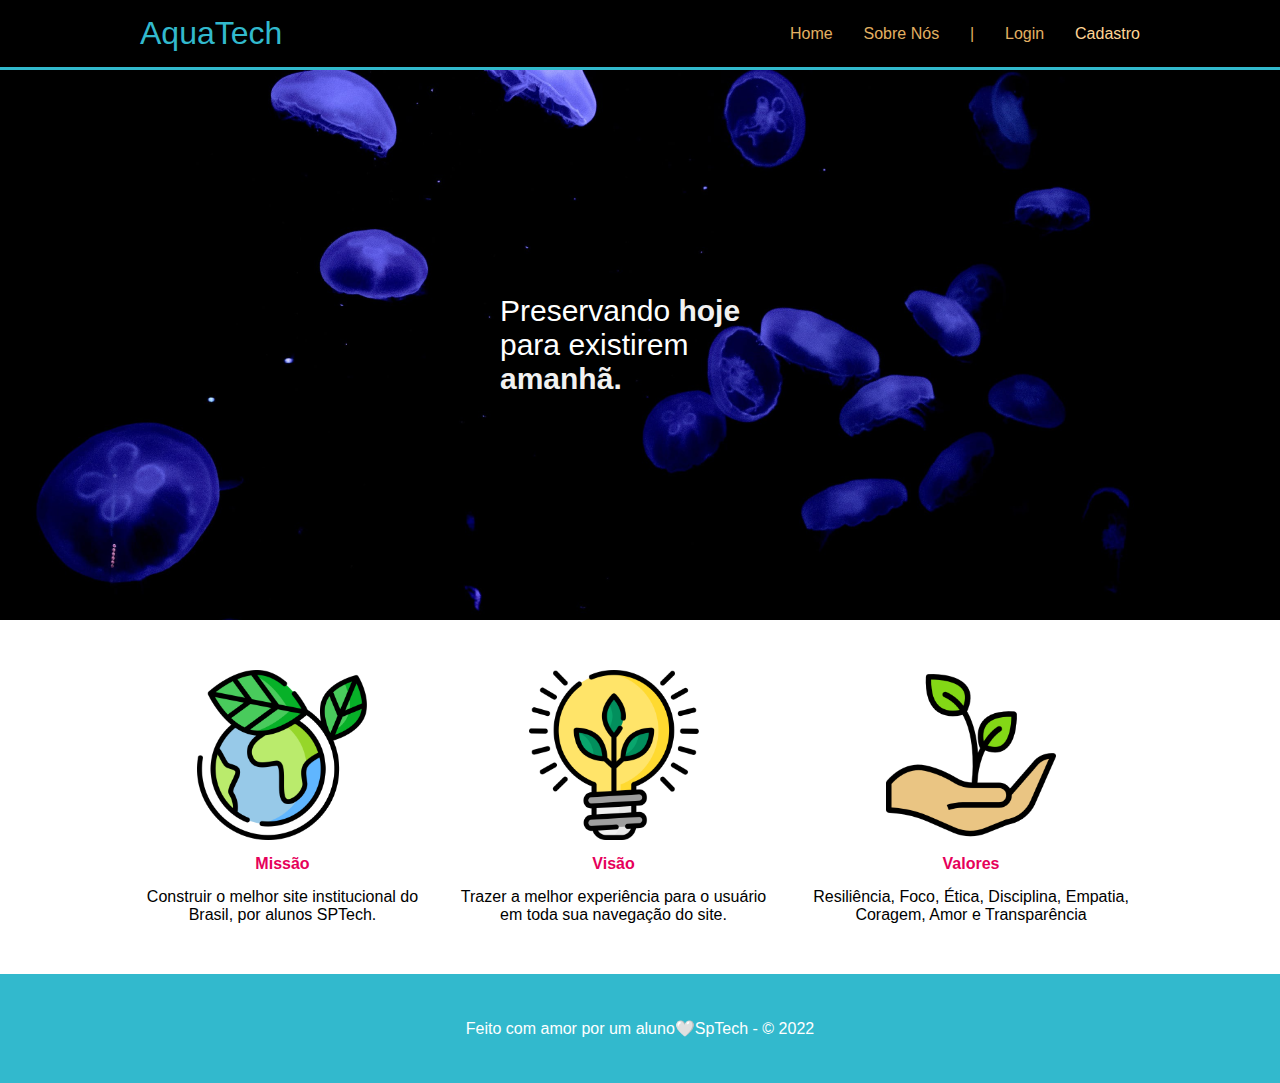
<file: index.html>
<!DOCTYPE html>
<html lang="pt-br">

<head>
    <meta charset="UTF-8">
    <meta http-equiv="X-UA-Compatible" content="IE=edge">
    <meta name="viewport" content="width=device-width, initial-scale=1.0">
    <link rel="stylesheet" href="estilos.css">
    <title>Site Institucional</title>
</head>

<body>
    <!-- HEADER -->
    <div class="header">
        <div class="container">
            <h1>AquaTech</h1>
            <div class="navbar">
                <ul>
                    <li><a href="index.html">Home</a></li>
                    <li>Sobre Nós</li>
                    <li>|</li>
                    <li><a href="login.html">Login</a></li>
                    <li><b>Cadastro</b></li>
                </ul>
            </div>
        </div>
    </div>

    <!-- BANNER -->
    <div class="banner">
        <div class="container">
            <p>Preservando <b>hoje</b> para existirem <b>amanhã.</b></p>
        </div>
    </div>

    <!-- SOCIAL -->
    <div class="social">
        <div class="container">
            <div class="caixas">
                <div class="caixa">
                    <img src="./assets/img/planet-earth_color.png" alt="Imagem sobre nossa missão">
                    <h4>Missão</h4>
                    <p>Construir o melhor site institucional do Brasil, por alunos SPTech.</p>
                </div>
                <div class="caixa">
                    <img src="./assets/img/lightbulb_color.png" alt="Imagem sobre nossa visão">
                    <h4>Visão</h4>
                    <p>Trazer a melhor experiência para o usuário em toda sua navegação do site.</p>
                </div>
                <div class="caixa">
                    <img src="./assets/img/growth_color.png" alt="Imagem sobre nossos valores">
                    <h4>Valores</h4>
                    <p>Resiliência, Foco, Ética, Disciplina, Empatia, Coragem, Amor e Transparência</p>
                </div>
            </div>
        </div>
    </div>
    <!-- FOOTER -->
    <div class="footer">
        <div class="container">
            <p>Feito com amor por um aluno🤍SpTech - &copy; 2022</p>
        </div>
    </div>
</body>

</html>
</file>
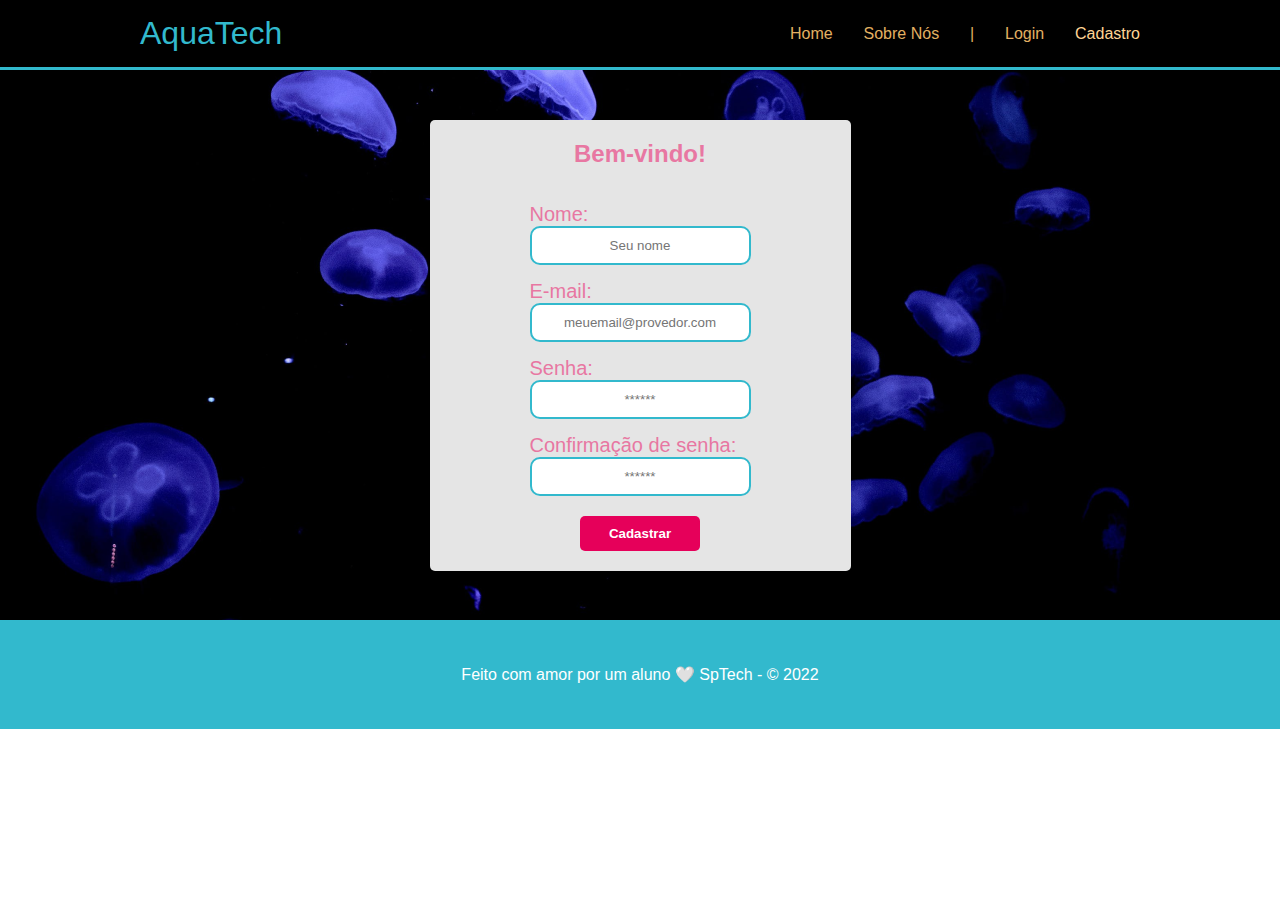
<file: login.html>
<!DOCTYPE html>
<html lang="pt-br">
<head>
    <meta charset="UTF-8">
    <meta http-equiv="X-UA-Compatible" content="IE=edge">
    <meta name="viewport" content="width=device-width, initial-scale=1.0">
    <link rel="stylesheet" href="estilos.css">
    <link rel="stylesheet" href="login.css">
    <title>Login</title>
</head>
<body>
        <!-- HEADER -->
        <div class="header">
            <div class="container">
                <h1>AquaTech</h1>
                <div class="navbar">
                    <ul>
                        <li><a href="index.html">Home</a></li>
                        <li>Sobre Nós</li>
                        <li>|</li>
                        <li><a href="login.html">Login</a></li>
                        <li><b>Cadastro</b></li>
                    </ul>
                </div>
            </div>
        </div>


        <!--BANNER-->
        <div class="banner">
            <div class="container">
                <div class="caixa-formulario">
                    <h2>Bem-vindo!</h2>  
                    <div class="campo">
                        <label for="nome">Nome:</label>
                        <input type="text" id="nome" placeholder="Seu nome">
                    </div>   
                    <div class="campo">
                        <label for="email">E-mail:</label>
                        <input type="email" id="email" placeholder="meuemail@provedor.com">
                    </div>   
                    <div class="campo">
                        <label for="password">Senha:</label>
                        <input type="password" id="password" placeholder="******">
                    </div> 
                    <div class="campo">
                        <label for="password2">Confirmação de senha:</label>
                        <input type="password" id="password2" placeholder="******">
                    </div>   
                    <button>Cadastrar</button>              
                </div>
                
            </div>
        </div>

        <!--FOOTER-->
    <div class="footer">
        <div class="container">
            <p>Feito com amor por um aluno 🤍 SpTech - &copy; 2022</p>
        </div>
    </div>

    
</body>
</html>
</file>
<file: estilos.css>
* {
    padding: 0;
    margin: 0;
    color: #F1F1F1;
    font-family: sans-serif;
}

.header {
    padding: 15px;
    border-bottom: 3px solid #32b9cd;
    background-color: black;
}

.container {
    margin: 0 auto;
    width: 80%;
    display: flex;
    align-items: center;
    justify-content: space-between;
}

h1 {
    color: #32b9cd;
    font-weight: 200;

}

ul {
    display: flex;
    width: 350px;
    justify-content: space-between;
    list-style: none;
}

li {
    color: #e3b062;
    font-weight: lighter;
}

li b {
    color: #ffd595;
}


.banner {
    background-image: url("./assets/img/bg-jelly-fish-para_outras_pags.png");
    padding: 100px 0;
}

.banner .container {
    height: 350px;
    align-items: center;
    justify-content: center;
}

.banner p {
    width: 280px;
    color: #FFFFFF;
    font-size: 30px;
}

.social {
    margin: 50px 0;
}

.social .caixas, .caixa {
    display: flex;
}

.caixa {
    flex-direction: column;
    align-items: center;
    margin: 0 15px;
}

.caixa h4 {
    margin: 15px 0;
    color: #e6005a;
}

.caixa p {
    text-align: center;
    color: #000000; 
}

.caixa img {
    width: 170px;
}

.footer {
    padding: 45px 0;
    background-color: #32b9cd;
}

.footer .container {
    display: flex;
    align-items: flex-end;
    justify-content: center;
}


.footer p {
    color: #ffffff;
}

li a{
    color: #e3b062;
    text-decoration: none;
    cursor: pointer;
}
</file>
<file: login.css>
.caixa-formulario {
    background-color: #e5e5e5;
    padding: 20px 100px;
    border-radius: 5px;
    display: flex;
    flex-direction: column;
    align-items: center;
    justify-content: center;
}

.caixa-formulario h2 {
    color: #e877a2;
    margin-bottom: 20px;
}

.campo {
    display: flex;
    flex-direction: column;
    align-items: flex-start;
    justify-content: center;
}

.campo input {
    padding: 10px 20px;
    border-radius: 10px;
    border: 2px solid #32b9cd;
    color: black;
}

.campo input::placeholder {
    text-align: center;
}


.campo label {
    color: #e877a2;
    margin-top: 15px;
    font-size: 20px;
}


.caixa-formulario button {
    margin-top: 20px;
    width: 120px;
    color: #ffffff;
    background-color: #e6005a;
    padding: 10px 20px;
    font-weight: bold;
    border: none;
    border-radius: 5px;
    cursor: pointer;
}

.caixa-formulario button:hover {
    opacity: 0.8;
}
</file>
